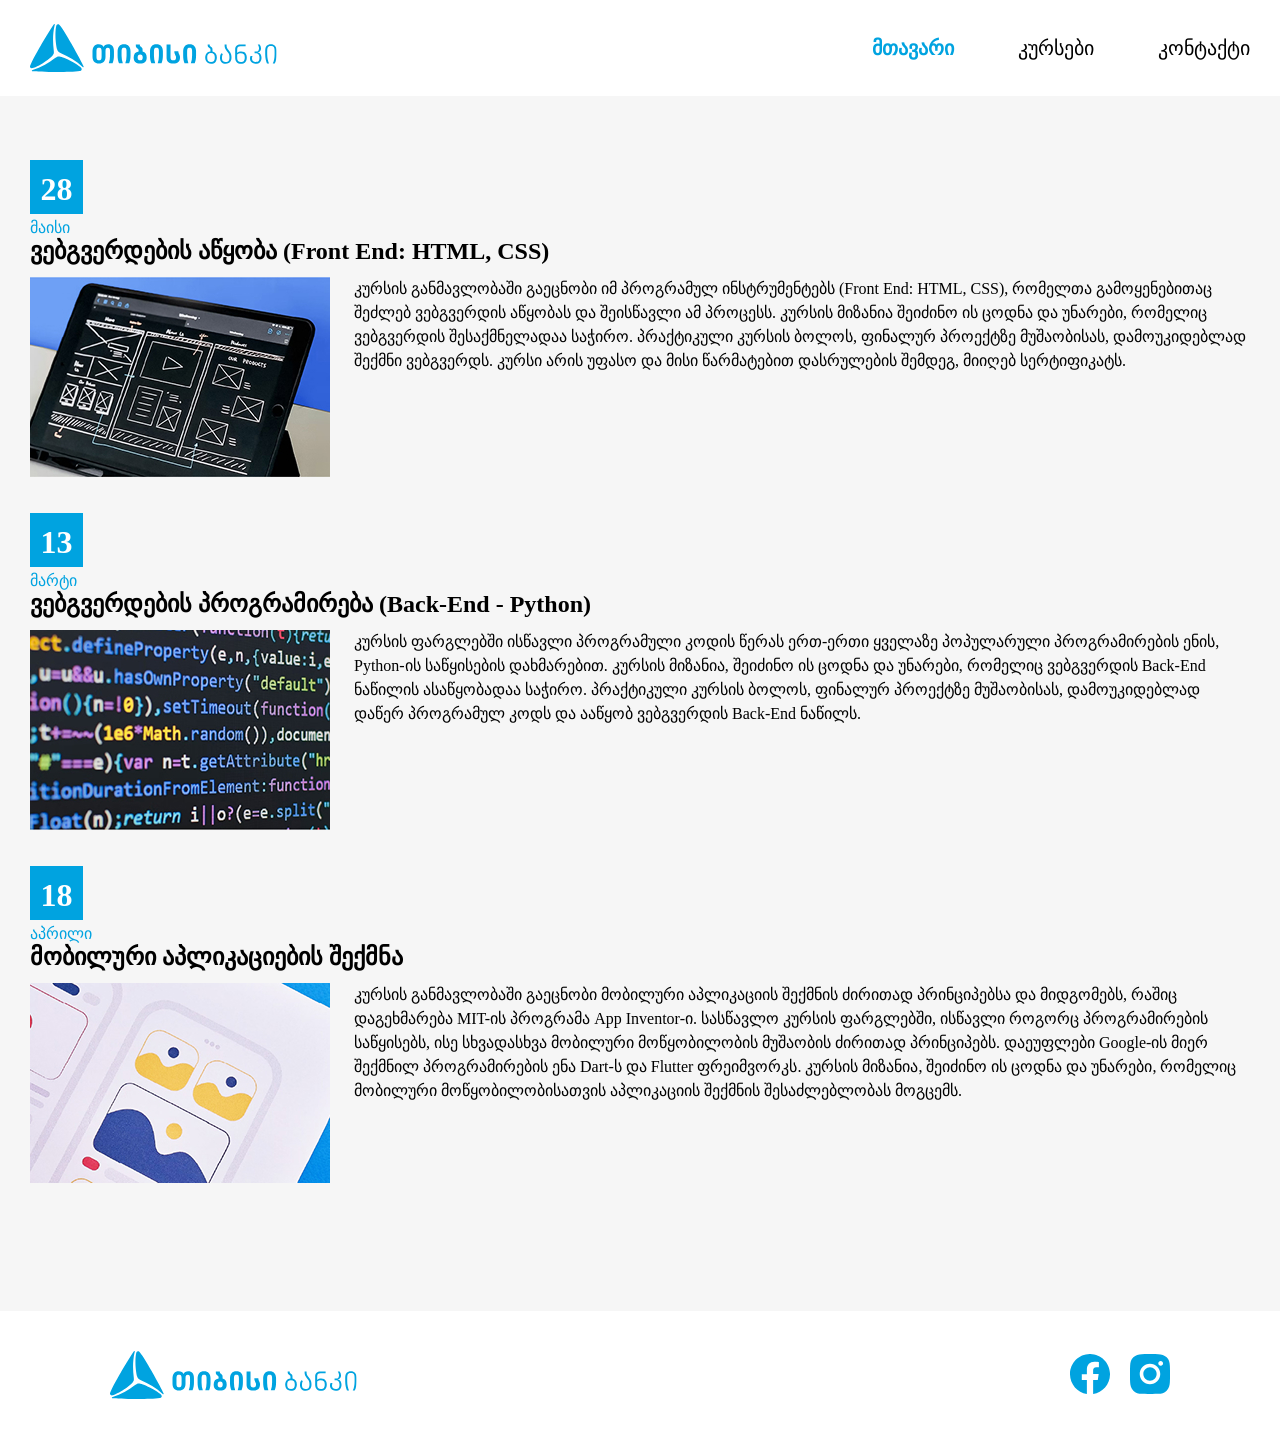
<file: index.html>
<!doctype html>
<html lang="en">
  <head>
    <meta charset="UTF-8" />
    <meta name="viewport" content="width=device-width, initial-scale=1.0" />
    <title>Lecture 13</title>
    <link
      rel="stylesheet"
      href="https://fonts.googleapis.com/css2?family=Material+Symbols+Outlined:opsz,wght,FILL,GRAD@20..48,100..700,0..1,-50..200&icon_names=menu"
    />
    <link rel="stylesheet" href="css/reset.css" />
    <link rel="stylesheet" href="css/style.css" />
    <link rel="stylesheet" href="css/media.css" />
  </head>
  <body>
    <header>
      <div class="header-container">
        <img class="logo" src="images/tbclogo.svg" alt="" />
        <nav>
          <ul>
            <li>
              <a class="active" href="#">მთავარი</a>
            </li>
            <li>
              <a href="pages/courses.html">კურსები</a>
            </li>
            <li>
              <a href="pages/contact.html">კონტაქტი</a>
            </li>
          </ul>
        </nav>
        <span class="material-symbols-outlined menu"> menu </span>
      </div>
    </header>
    <main>
      <div class="main-container">
        <article>
          <!-- card-1 -->
          <div class="parent">
            <div class="blue-box">28</div>
            <h4>მაისი</h4>
          </div>
          <h2>ვებგვერდების აწყობა (Front End: HTML, CSS)</h2>
          <div class="img-text-wrapper">
            <img src="images/card1.jpg" alt="article img" />
            <p>
              კურსის განმავლობაში გაეცნობი იმ პროგრამულ ინსტრუმენტებს (Front
              End: HTML, CSS), რომელთა გამოყენებითაც შეძლებ ვებგვერდის აწყობას
              და შეისწავლი ამ პროცესს. კურსის მიზანია შეიძინო ის ცოდნა და
              უნარები, რომელიც ვებგვერდის შესაქმნელადაა საჭირო. პრაქტიკული
              კურსის ბოლოს, ფინალურ პროექტზე მუშაობისას, დამოუკიდებლად შექმნი
              ვებგვერდს. კურსი არის უფასო და მისი წარმატებით დასრულების შემდეგ,
              მიიღებ სერტიფიკატს.
            </p>
          </div>

          <!-- card-2 -->
          <div class="parent">
            <div class="blue-box">13</div>
            <h4>მარტი</h4>
          </div>
          <h2>ვებგვერდების პროგრამირება (Back-End - Python)</h2>
          <div class="img-text-wrapper">
            <img src="images/card2.jpg" alt="article img" />
            <p>
              კურსის ფარგლებში ისწავლი პროგრამული კოდის წერას ერთ-ერთი ყველაზე
              პოპულარული პროგრამირების ენის, Python-ის საწყისების დახმარებით.
              კურსის მიზანია, შეიძინო ის ცოდნა და უნარები, რომელიც ვებგვერდის
              Back-End ნაწილის ასაწყობადაა საჭირო. პრაქტიკული კურსის ბოლოს,
              ფინალურ პროექტზე მუშაობისას, დამოუკიდებლად დაწერ პროგრამულ კოდს და
              ააწყობ ვებგვერდის Back-End ნაწილს.
            </p>
          </div>

          <!-- card-3 -->
          <div class="parent">
            <div class="blue-box">18</div>
            <h4>აპრილი</h4>
          </div>
          <h2>მობილური აპლიკაციების შექმნა</h2>
          <div class="img-text-wrapper2">
            <img src="images/card3.jpg" alt="article img" />
            <p>
              კურსის განმავლობაში გაეცნობი მობილური აპლიკაციის შექმნის ძირითად
              პრინციპებსა და მიდგომებს, რაშიც დაგეხმარება MIT-ის პროგრამა App
              Inventor-ი. სასწავლო კურსის ფარგლებში, ისწავლი როგორც
              პროგრამირების საწყისებს, ისე სხვადასხვა მობილური მოწყობილობის
              მუშაობის ძირითად პრინციპებს. დაეუფლები Google-ის მიერ შექმნილ
              პროგრამირების ენა Dart-ს და Flutter ფრეიმვორკს. კურსის მიზანია,
              შეიძინო ის ცოდნა და უნარები, რომელიც მობილური მოწყობილობისათვის
              აპლიკაციის შექმნის შესაძლებლობას მოგცემს.
            </p>
          </div>
        </article>
      </div>
    </main>
    <!-- <footer>
      <div>
        <div class="footer-container">
          <img class="logo" src="images/tbclogo.svg" alt="tbclogo" />
          <img src="images/fcb.svg" alt="facebook logo" />
          <img src="images/inst.svg" alt="instagram logo" />
        </div>
      </div>
    </footer> -->

    <footer>
      <div class="footer-container">
        <img class="logo" src="images/tbclogo.svg" alt="tbclogo" />

        <div class="social-icons">
          <a href="#" target="_blank"
            ><img src="images/fcb.svg" alt="facebook logo"
          /></a>
          <a href="#" target="_blank"
            ><img src="images/inst.svg" alt="instagram logo"
          /></a>
        </div>
      </div>
    </footer>
  </body>
</html>
</file>
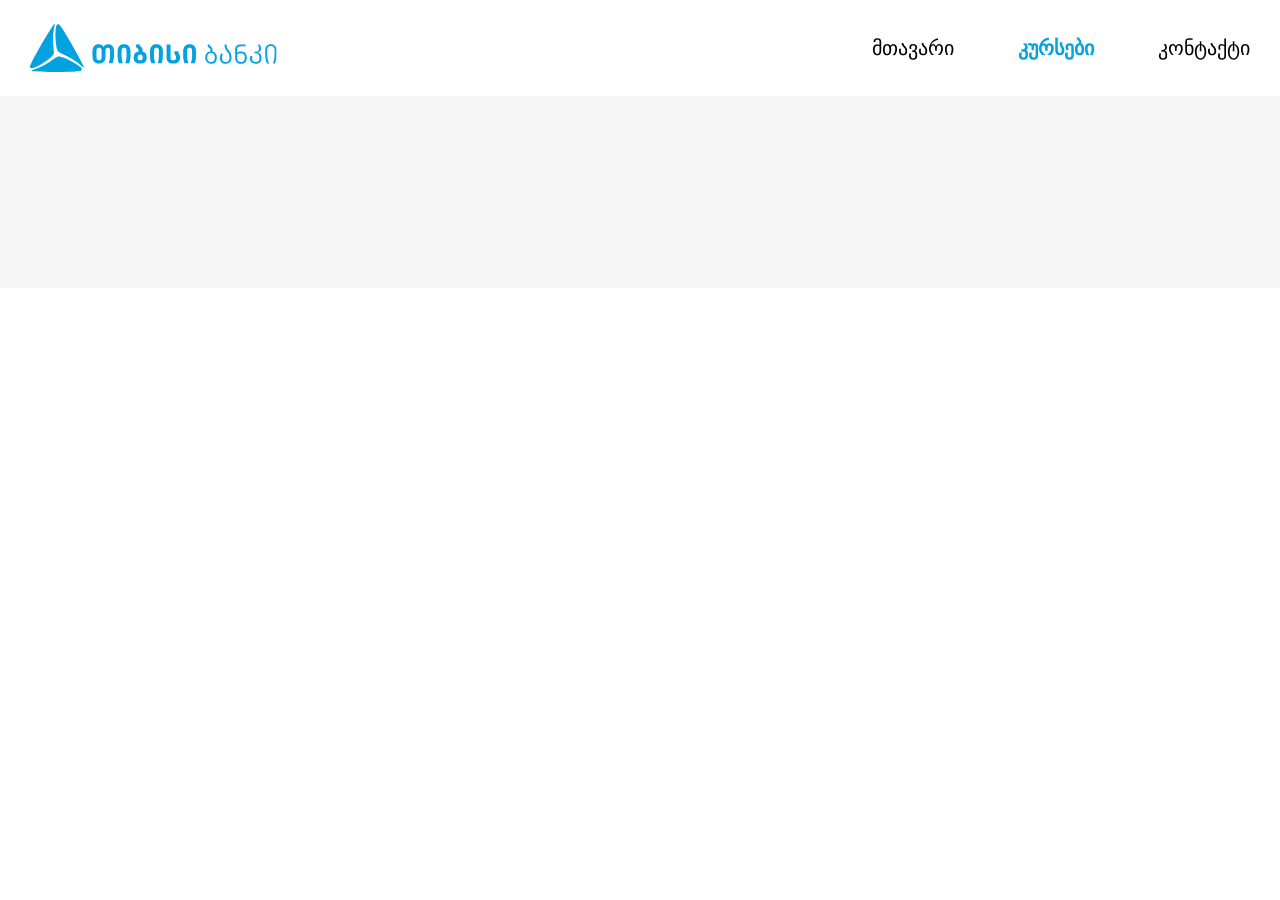
<file: pages/courses.html>
<!doctype html>
<html lang="en">
  <head>
    <meta charset="UTF-8" />
    <meta name="viewport" content="width=device-width, initial-scale=1.0" />
    <title>Lecture 13</title>
    <link
      rel="stylesheet"
      href="https://fonts.googleapis.com/css2?family=Material+Symbols+Outlined:opsz,wght,FILL,GRAD@20..48,100..700,0..1,-50..200&icon_names=menu"
    />
    <link rel="stylesheet" href="../css/reset.css" />
    <link rel="stylesheet" href="../css/style.css" />
    <link rel="stylesheet" href="../css/media.css" />
  </head>
  <body>
    <header>
      <div class="header-container">
        <img class="logo" src="../images/tbclogo.svg" alt="" />
        <nav>
          <ul>
            <li>
              <a class="" href="../index.html">მთავარი</a>
            </li>
            <li>
              <a class="active" href="#">კურსები</a>
            </li>
            <li>
              <a href="../pages/contact.html">კონტაქტი</a>
            </li>
          </ul>
        </nav>
        <span class="material-symbols-outlined menu"> menu </span>
      </div>
    </header>
    <main>
      <div class="main-container">
        <article>
          <!-- <div class="parent">
            <div class="blue-box">28</div>
            <h4>მაისი</h4>
          </div> -->
        </article>
      </div>
    </main>
    <footer></footer>
  </body>
</html>
</file>
<file: css/style.css>
header {
  /* border: 1px dashed black; */
  height: 96px;
  display: flex;
  justify-content: center;
  padding: 24px 12px;
  /* margin-bottom: 64px; */
}

.header-container {
  /* border: 1px dashed hotpink; */
  max-width: 1220px;
  width: 100%;
  margin: 0 auto;
  display: flex;
  justify-content: space-between;
  align-items: center;
}

nav a {
  color: #000;
  font-family: "TBC Contractica";
  font-size: 20px;
  font-style: normal;
  font-weight: 400;
  line-height: normal;
  cursor: pointer;
}

nav a:hover {
  color: #00a3e0;
}
.active {
  color: #00a3e0;
  font-weight: 700;
}

.header-container img {
  width: 246.575px;
  height: 48px;
}

ul {
  display: flex;
  /* align-items: center; */
  gap: 64px;
}

.menu {
  display: none;
  font-size: 39px;
  cursor: pointer;
}

/* main  */

main {
  padding: 64px 12px;
  background-color: #f6f6f6;
}

.main-container {
  /* border: 1px dashed hotpink; */
  max-width: 1220px;
  width: 100%;
  margin: 0 auto;

  /* display: flex;
  flex-direction: column;
  align-items: flex-start;
  gap: 8px;
  align-self: stretch; */
}

.parent {
  display: flex;
  width: 75px;
  flex-direction: column;
  align-items: flex-start;
  gap: 4px;
}
.blue-box {
  background: #00a3e0;
  display: flex;
  padding: 10px 8px 6px 8px;
  flex-direction: column;
  justify-content: center;
  align-items: center;
  gap: 10px;
  width: 53px;
  height: 54px;

  color: #fff;
  font-family: "TBC Contractica";
  font-size: 32px;
  font-style: normal;
  font-weight: 700;
  line-height: normal;
}

h4 {
  align-self: stretch;
  color: #00a3e0;
  font-family: "TBC Contractica";
  font-size: 16px;
  font-style: normal;
  font-weight: 500;
  line-height: normal;
  width: 75px;
}

h2 {
  color: #000;
  font-family: "TBC Contractica";
  font-size: 24px;
  font-style: normal;
  font-weight: 700;
  line-height: normal;
  margin-bottom: 12px;
}

.img-text-wrapper {
  display: flex;
  gap: 24px;
  margin-bottom: 36px;
}

.img-text-wrapper2 {
  display: flex;
  gap: 24px;
  /* margin-bottom: 36px; */
}

article img {
  display: flex;
  gap: 24px;
}
article {
  margin-bottom: 64px;
}

article p {
  color: #000;
  font-family: "TBC Contractica";
  font-size: 16px;
  font-style: normal;
  font-weight: 400;
  line-height: 24px; /* 150% */
}

/* footer {
  padding: 40px 110px;
}
.footer-container {
  max-width: 1220px;
  width: 100%;
  background: #fff;
  margin: auto;
  display: flex;

  flex-direction: row;
  flex-wrap: nowrap;
  justify-content: space-between;
  align-items: center;
} */

footer {
  padding: 40px 110px;
  background-color: #fff; /* Keeping it clean white */
}

.footer-container {
  max-width: 1220px;
  width: 100%;
  margin: 0 auto;
  display: flex;
  justify-content: space-between;
  align-items: center;
}

/* New styles for the social media group */
.social-icons {
  display: flex;
  gap: 20px; /* This creates a clean, uniform space between the two icons */
  align-items: center;
}

.social-icons img {
  width: 40px; /* Adjust size as needed */
  height: 40px; /* Forces a perfect square ratio */
  transition: transform 0.2s ease; /* Smooth hover effect */
}

/* Subtle interactive effect for your users */
.social-icons img:hover {
  transform: scale(1.1);
  opacity: 0.8;
}
</file>
<file: css/media.css>
@media (max-width: 750px) {
  nav {
    display: none;
  }
  .menu {
    display: inline;
  }
}

@media (max-width: 750px) {
  .img-text-wrapper {
    flex-direction: column;
    align-items: center;
  }
  h2 {
    text-align: center;
  }

  article img {
    width: 80%;
  }
  article p {
    width: 80%;
  }
}

@media (max-width: 750px) {
  .img-text-wrapper2 {
    flex-direction: column;
    align-items: center;
  }

  h2 {
    text-align: center;
  }

  article img {
    width: 80%;
  }
  article p {
    width: 80%;
  }
}

@media (max-width: 750px) {
  footer {
    /* Dramatically reduce side padding so content has room to breathe */
    padding: 30px 20px;

  .footer-container {
    flex-direction: column; /* Stacks logo above icons */
    gap: 20px; /* Spacing between logo and icons */
    text-align: center;
  }
}
</file>
